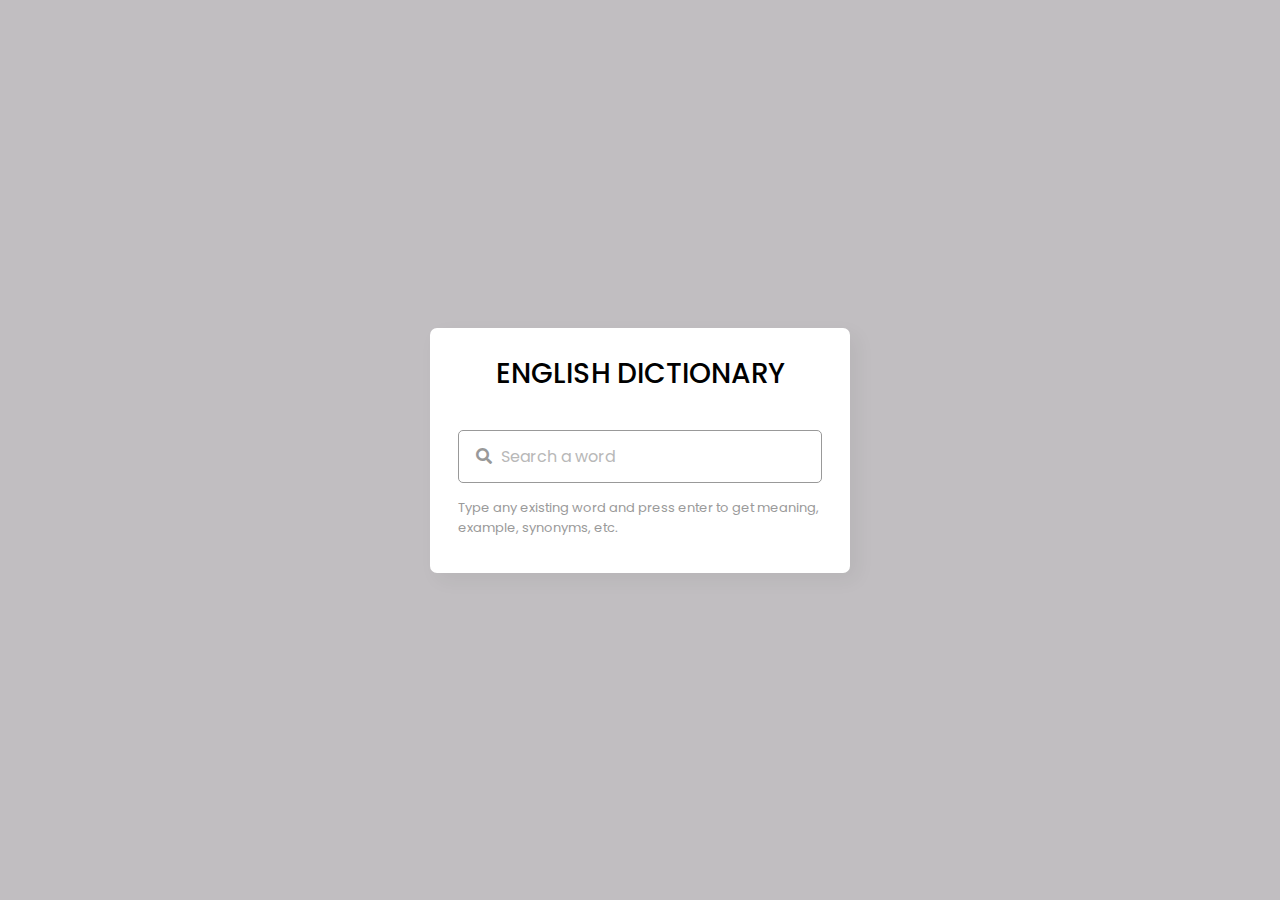
<file: Dictionary app/index.html>
<!DOCTYPE html>

<html lang="en" dir="ltr">
  <head>
        <meta charset="utf-8">  
        <title>Dictionary App in JavaScript </title>
        <link rel="stylesheet" href="style.css">
        <meta name="viewport" content="width=device-width, initial-scale=1.0">
    <link rel="stylesheet" href="https://fonts.googleapis.com/icon?family=Material+Icons">
    <link rel="stylesheet" href="https://cdnjs.cloudflare.com/ajax/libs/font-awesome/5.15.3/css/all.min.css"/>
  </head>

  <body>
    <div class="wrapper">
      <header>ENGLISH DICTIONARY  </header>
      <div class="search">
        <input type="text" placeholder="Search a word" required spellcheck="false">
        <i class="fas fa-search"></i>
        <span class="material-icons">close</span>
      </div>

      <p class="info-text"> Type any existing word and press enter to get meaning, example, synonyms, etc.</p>
      <ul>
        <li class="word">
          <div class="details">
            <p>__</p>
            <span>_ _</span>
          </div>
          <i class="fas fa-volume-up"></i>
        </li>


        <div class="content">
          <li class="meaning">
            <div class="details">
              <p>Meaning</p>
              <span>___</span>
            </div>
          </li>

          <li class="example">
            <div class="details">
              <p>Example</p>
              <span>___</span>
            </div>
          </li>

          <li class="synonyms">
            <div class="details">
              <p>Synonyms</p>
              <div class="list"></div>
            </div>
          </li>

        </div>
      </ul>
    </div>

    <script src="script.js"></script>

  </body>
</html>
</file>
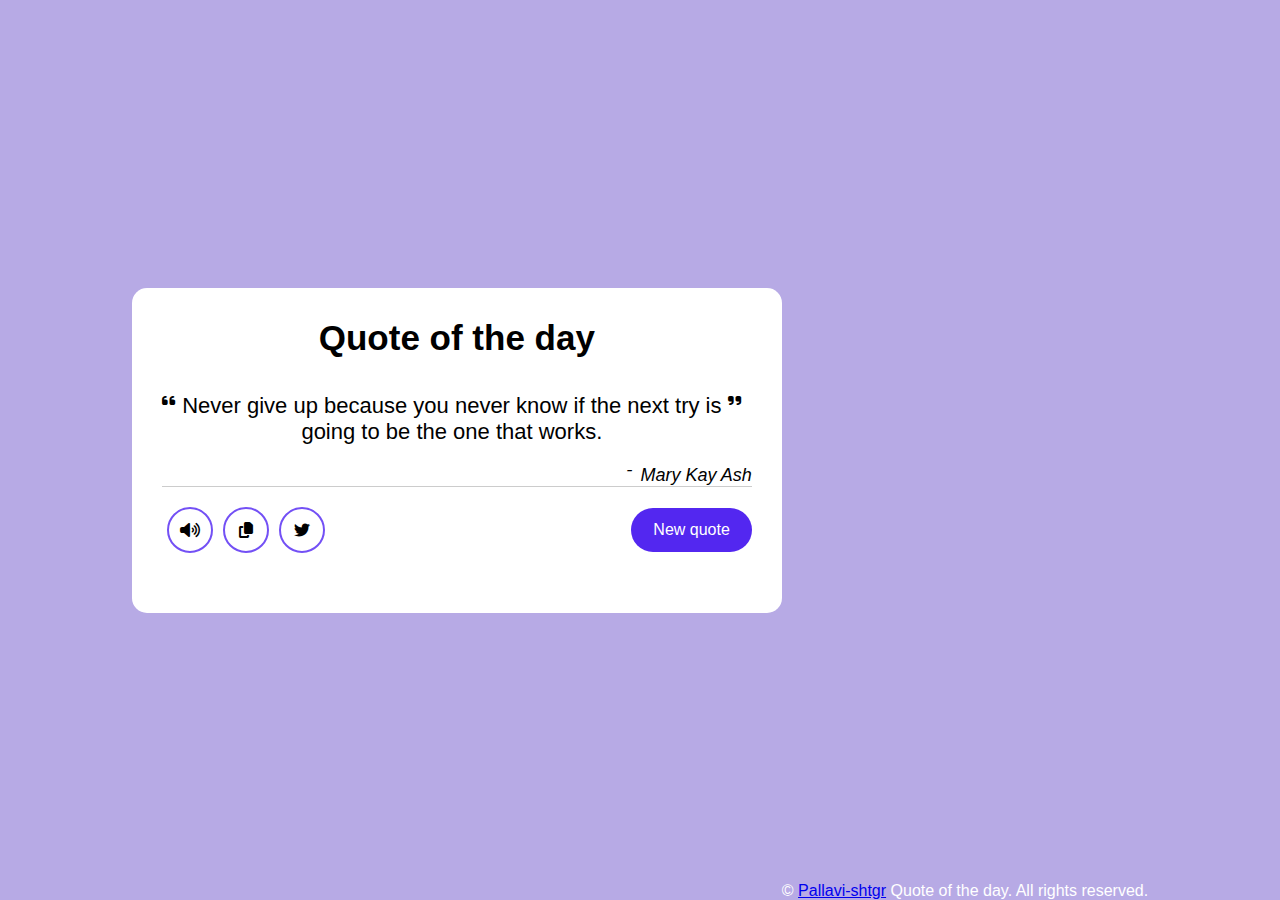
<file: quote generator/index.html>
<!DOCTYPE html>
<html lang="en">
<head>
    <meta charset="UTF-8">
    <meta name="viewport" content="width=device-width, initial-scale=1.0">
    <title>Random Quote Generator</title>
    <link rel="stylesheet" href="style.css"> <!-- Replace with your actual CSS file name -->

    <!-- Font awesome CDN link for icons -->
    <link rel="stylesheet" href="https://cdnjs.cloudflare.com/ajax/libs/font-awesome/6.5.1/css/all.min.css">
</head>
<body>
    <div class="wrapper">
        <header> Quote of the day </header>
        <div class="content">
            <div class="quote-area">
                <i class="fas fa-quote-left"></i>
                <p class="quote">Never give up because you never know if the next try is going to be the one that works.</p>
                <i class="fas fa-quote-right"></i>
            </div>
            <div class="author">
                <span>-</span>
                <span class="name">Mary Kay Ash</span>
            </div>
            <div class="buttons">
                <div class="features">
                    <ul>
                        <li class="sounds"><i class="fas fa-volume-up"></i></li>
                        <li class="copy"><i class="fas fa-copy"></i></li>
                        <li class="twitter"><i class="fab fa-twitter"></i></li>
                    </ul>
                    <button> New quote </button>
                </div>
            </div>
        </div>
    </div>
    <script src="script.js"></script>
</body>
<footer>
    <p>&copy; <a href="https://github.com/Pallavi-Shtgr"> Pallavi-shtgr</a> Quote of the day. All rights reserved. </p>
</footer>
</html>
</file>
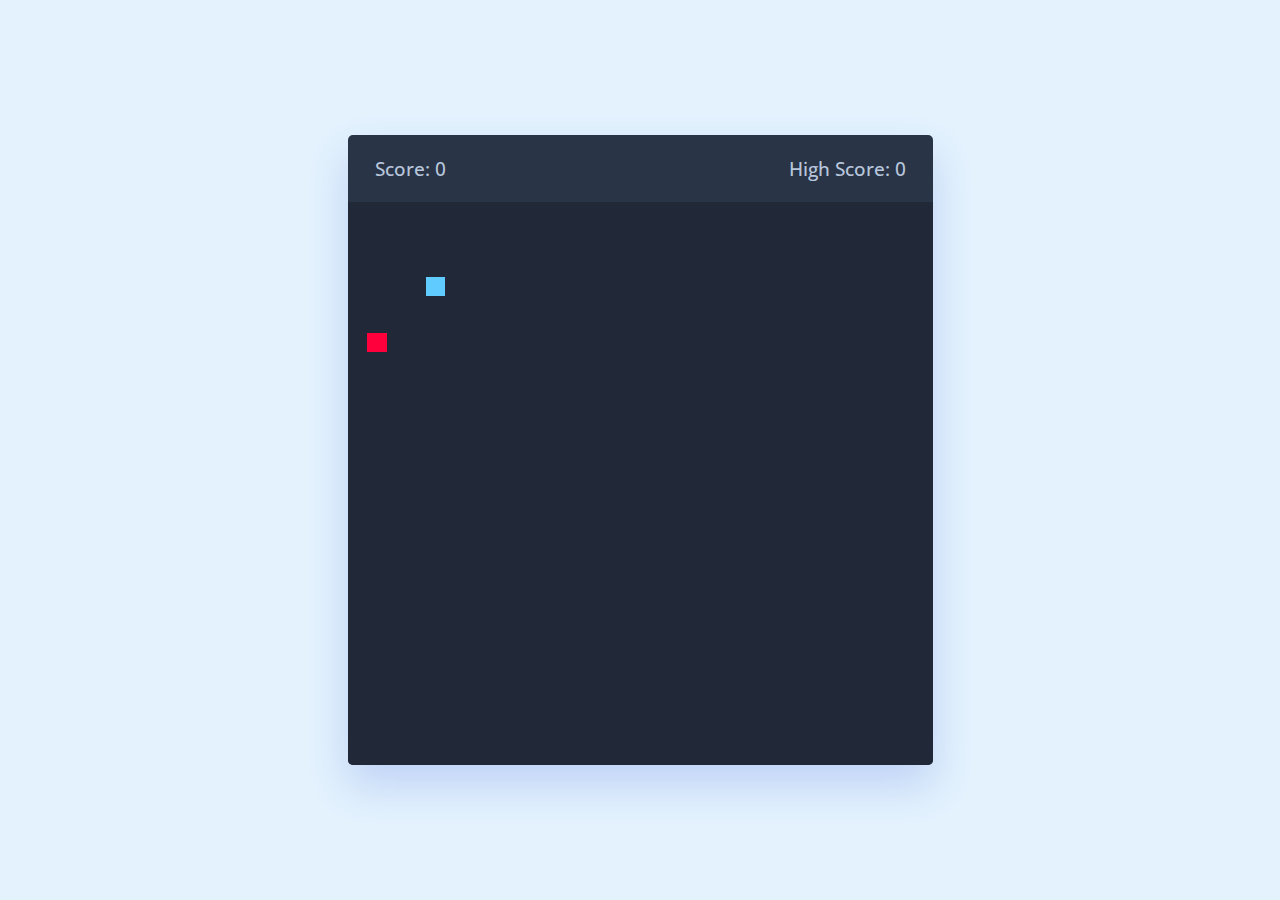
<file: snake game/index.html>
<!DOCTYPE html>
<html lang="en" dir="ltr">
  <head>
    <meta charset="utf-8">
    <title>Snake Game JavaScript</title>
    <link rel="stylesheet" href="style.css">
    <meta name="viewport" content="width=device-width, initial-scale=1.0">
    <link rel="stylesheet" href="https://cdnjs.cloudflare.com/ajax/libs/font-awesome/6.3.0/css/all.min.css">
    <script src="script.js" defer></script>
  </head>
  
  <body>
    <div class="wrapper">
        <div class="game-details">
          <span class="score">Score: 0</span>
          <span class="high-score">High Score: 0</span>
        </div>
        <div class="play-board"></div>
        <div class="controls">
          <i data-key="ArrowLeft" class="fa-solid fa-arrow-left-long"></i>
          <i data-key="ArrowUp" class="fa-solid fa-arrow-up-long"></i>
          <i data-key="ArrowRight" class="fa-solid fa-arrow-right-long"></i>
          <i data-key="ArrowDown" class="fa-solid fa-arrow-down-long"></i>
        </div>
      </div>

  </body>
</html>
</file>
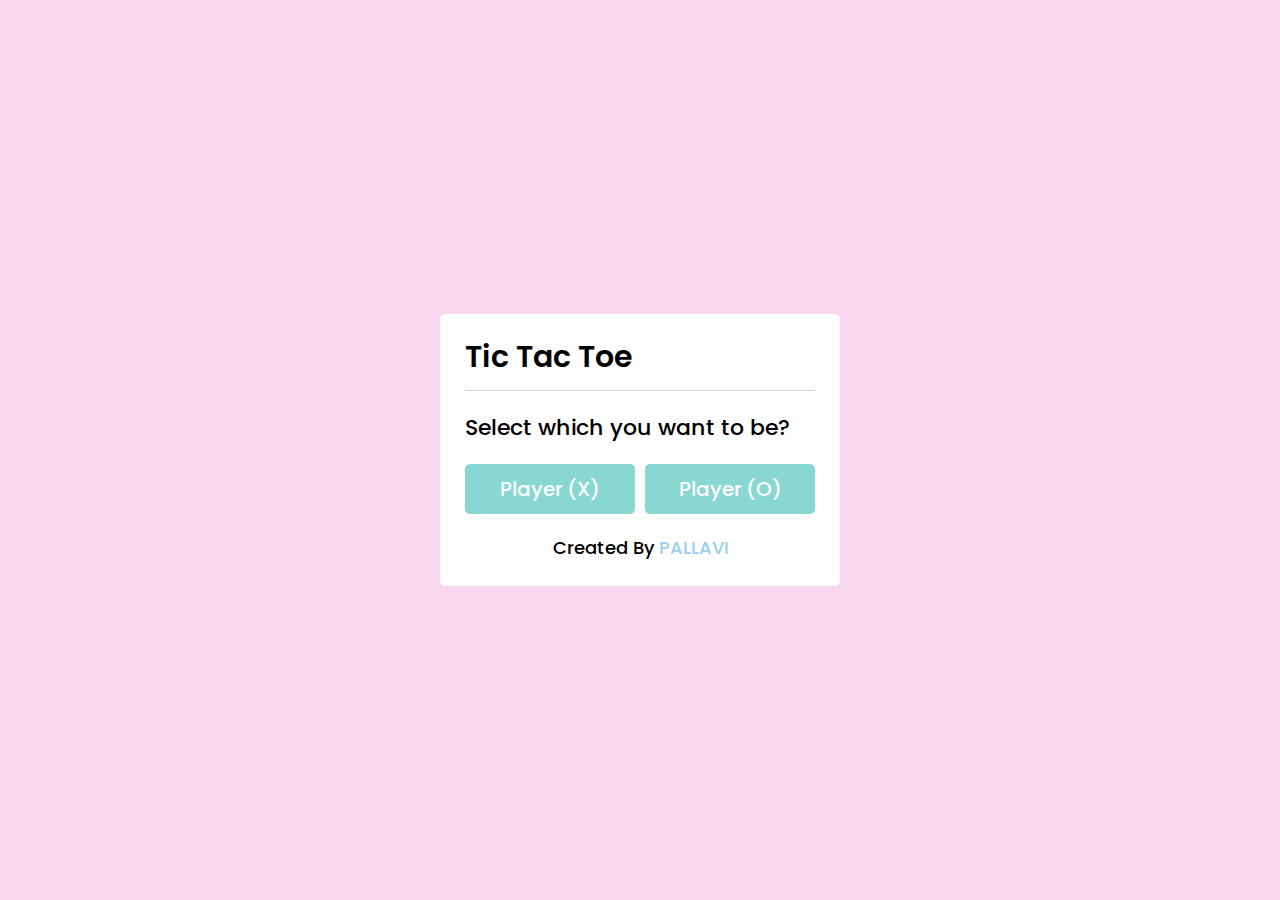
<file: Tictactoe/index.html>
<!DOCTYPE html>
<html lang="en">
<head>
    <meta charset="UTF-8">
    <title>Tic Tac Toe Game</title>
    <link rel="stylesheet" href="style.css">
    <link rel="stylesheet" href="https://cdnjs.cloudflare.com/ajax/libs/font-awesome/5.15.3/css/all.min.css"/>
</head>
<body>

  <div class="select-box">
    <header>Tic Tac Toe</header>
    <div class="content">
      <div class="title">Select which you want to be?</div>
      <div class="options">
        <button class="playerX">Player (X)</button>
        <button class="playerO">Player (O)</button>
      </div>
      <div class="credit">Created By <a href="https://github.com/Pallavi-Shtgr" target="_blank">PALLAVI </a></div>
    </div>
  </div> 

  <div class="play-board">
    <div class="details">
      <div class="players">
        <span class="Xturn">X's Turn</span>
        <span class="Oturn">O's Turn</span>
        <div class="slider"></div>
      </div>
    </div>

    <div class="play-area">
      <section>
        <span class="box1"></span>
        <span class="box2"></span>
        <span class="box3"></span>
      </section>
      <section>
        <span class="box4"></span>
        <span class="box5"></span>
        <span class="box6"></span>
      </section>

      <section>
        <span class="box7"></span>
        <span class="box8"></span>
        <span class="box9"></span>
      </section>
    </div>
  </div>

  <div class="result-box">
    <div class="won-text"></div>
    <div class="btn"><button>Replay</button></div>
  </div>

  <script src="script.js"></script>

</body>
</html>
</file>
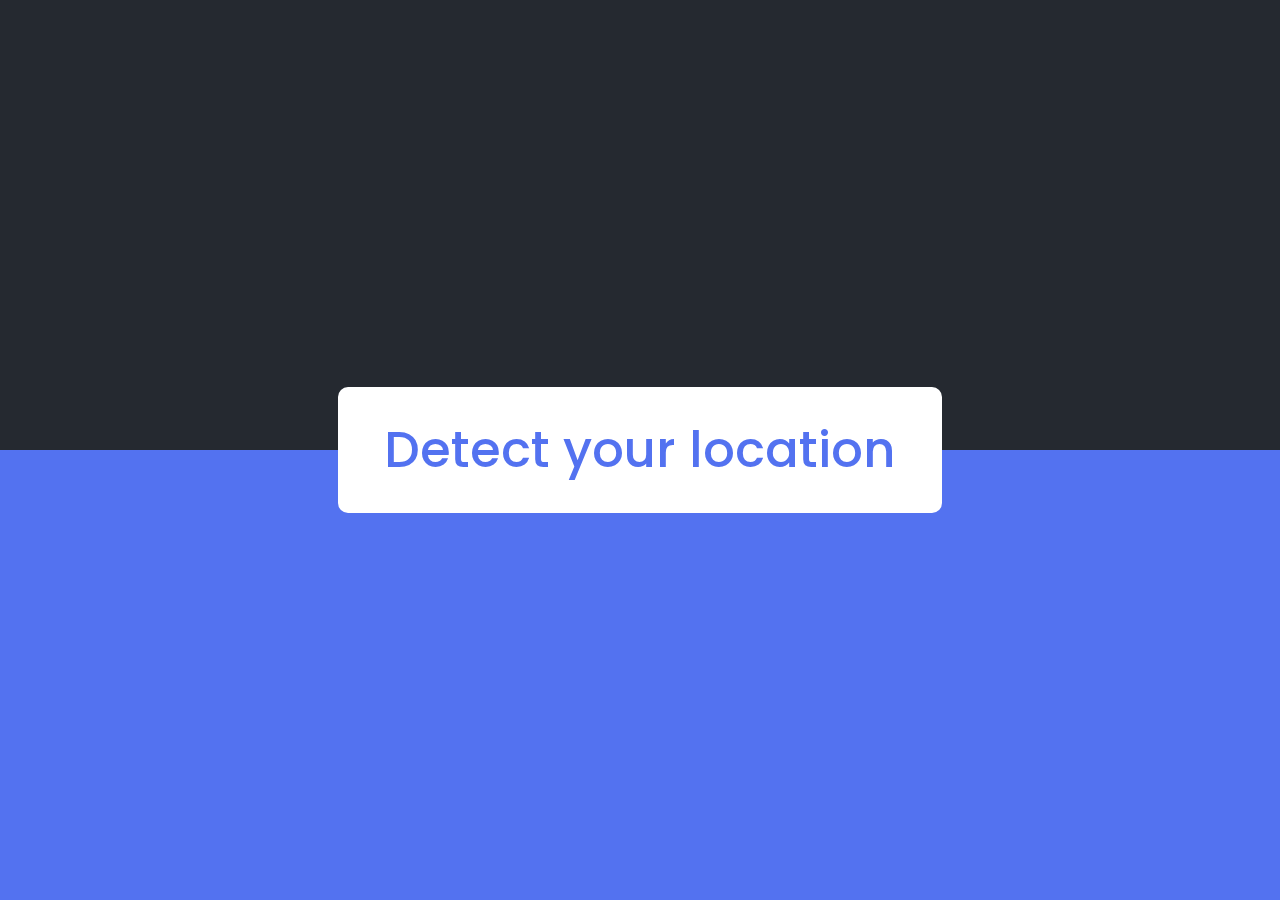
<file: user location detect/index.html>
<!DOCTYPE html>
<html lang="en">
<head>
    <meta charset="UTF-8">
    <meta name="viewport" content="width=device-width, initial-scale=1.0">
    <title>USER LOCATION DETECT </title>
    <link rel="stylesheet" href="style.css" class="">
</head>
<body>
    <button> Detect your location </button>
    <script src="script.js"> </script>
</body>
</html>
</file>
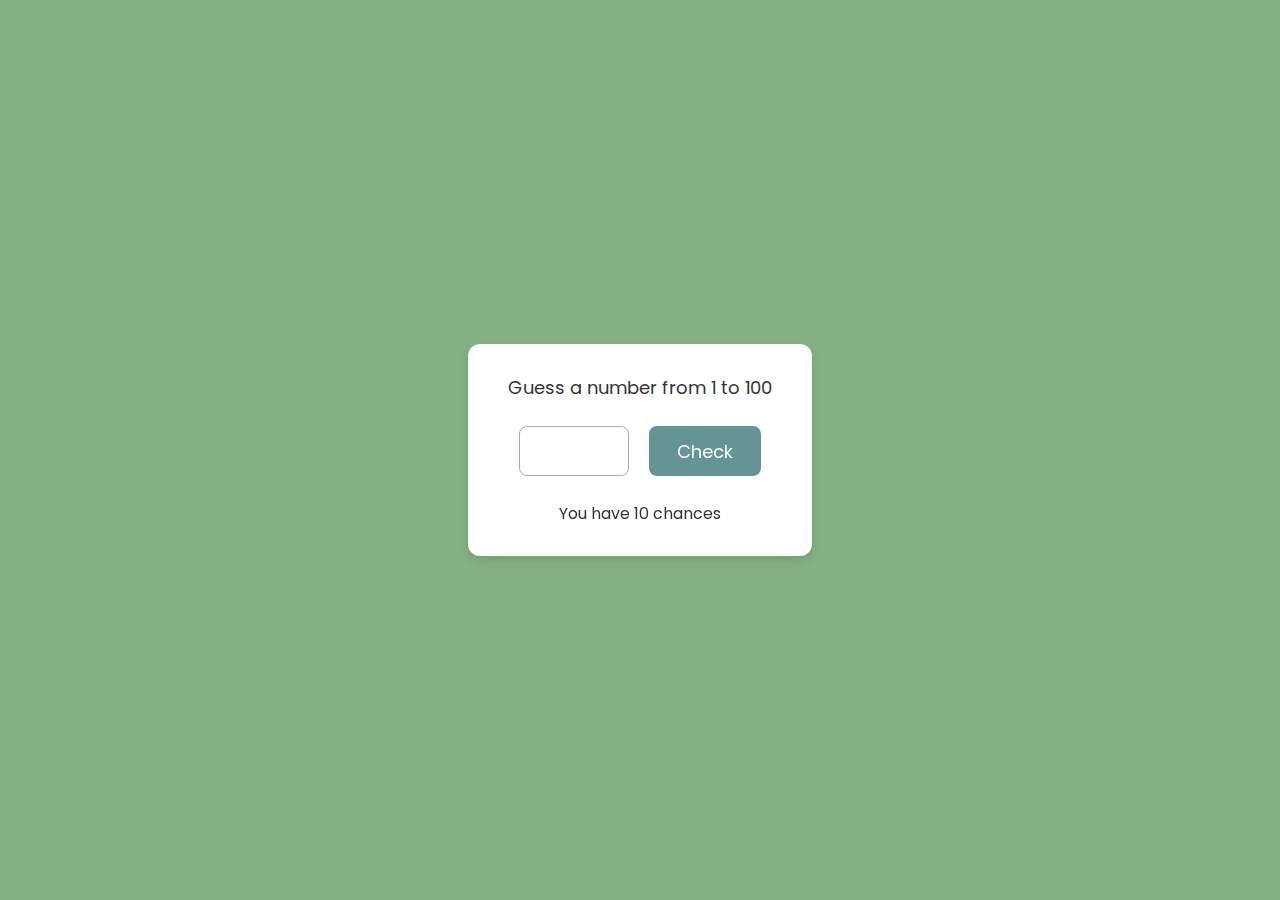
<file: word game/index.html>
<!DOCTYPE html>
<html lang="en">
  <head>
    <meta charset="UTF-8" />
    <meta http-equiv="X-UA-Compatible" content="IE=edge" />
    <meta name="viewport" content="width=device-width, initial-scale=1.0" />
    <title>Game in HTML CSS & JavaScript</title>
    <link rel="stylesheet" href="style.css" />
  </head>
  <body>
    <div class="wrapper">
      <header>Guess a number from 1 to 100</header>
      <p class="guess"></p>
      <div class="input-field">
        <input type="number" />
        <button>Check</button>
      </div>
      <p>You have <span class="chances">10</span> chances</p>
    </div>

    <script src="script.js" defer></script>
  </body>
</html>
</file>
<file: Dictionary app/style.css>
@import url('https://fonts.googleapis.com/css2?family=Poppins:wght@400;500;600;700&display=swap');
*{
  margin: 0;
  padding: 0;
  box-sizing: border-box;
  font-family: 'Poppins', sans-serif;

}


body{
  display: flex;
  align-items: center;
  justify-content: center;
  min-height: 100vh;
  background: #c1bec1;
}

::selection{
  color: #fff;
  background: #4D59FB;
}

.wrapper{
  width: 420px;
  border-radius: 7px;
  background: #fff;
  padding: 25px 28px 45px;
  box-shadow: 7px 7px 20px rgba(0, 0, 0, 0.05);
}

.wrapper header{
  font-size: 28px;
  font-weight: 500;
  text-align: center;
}

.wrapper .search{
  position: relative;
  margin: 35px 0 18px;
}

.search input{
  height: 53px;
  width: 100%;
  outline: none;
  font-size: 16px;
  border-radius: 5px;
  padding: 0 42px;
  border: 1px solid #999;
}

.search input:focus{
  padding: 0 41px;
  border: 2px solid #4D59FB;
}

.search input::placeholder{
  color: #B8B8B8;
}

.search :where(i, span){
  position: absolute;
  top: 50%;
  color: #999;
  transform: translateY(-50%);
}

.search i{
  left: 18px;
  pointer-events: none;
  font-size: 16px;
}

.search input:focus ~ i{
  color: #4D59FB;
}

.search span{
  right: 15px;
  cursor: pointer;
  font-size: 18px;
  display: none;
}

.search input:valid ~ span{
  display: block;
}

.wrapper .info-text{
  font-size: 13px;
  color: #9A9A9A;
  margin: -3px 0 -10px;
}

.wrapper.active .info-text{
  display: none;
}

.info-text span{
  font-weight: 500;
}

.wrapper ul{
  height: 0;
  opacity: 0;
  padding-right: 1px;
  overflow-y: hidden;
  transition: all 0.2s ease;
}

.wrapper.active ul{
  opacity: 1;
  height: 303px;
}

.wrapper ul li{
  display: flex;
  list-style: none;
  margin-bottom: 14px;
  align-items: center;
  padding-bottom: 17px;
  border-bottom: 1px solid #D9D9D9;
  justify-content: space-between;
}

ul li:last-child{
  margin-bottom: 0;
  border-bottom: 0;
  padding-bottom: 0;
}

ul .word p{
  font-size: 22px;
  font-weight: 500;
}

ul .word span{
  font-size: 12px;
  color: #989898;
}

ul .word i{
  color: #999;
  font-size: 15px;
  cursor: pointer;
}

ul .content{
  max-height: 215px;
  overflow-y: auto;
}

ul .content::-webkit-scrollbar{
  width: 0px;
}

.content li .details{
  padding-left: 10px;
  border-radius: 4px 0 0 4px;
  border-left: 3px solid #4D59FB;
}

.content li p{
  font-size: 17px;
  font-weight: 500;
}

.content li span{
  font-size: 15px;
  color: #7E7E7E;
}

.content .synonyms .list{
  display: flex;
  flex-wrap: wrap;
}

.content .synonyms span{
  cursor: pointer;
  margin-right: 5px;
  text-decoration: underline;
}
</file>
<file: quote generator/style.css>
@import url('https://fonts.googleapis.com/css2?family=Roboto:ital,wght@0,100;0,300;0,400;0,500;0,700;0,900;1,100;1,300;1,400;1,500;1,700;1,900&display=swap');

* {
    margin: 0;
    padding: 0;
    box-sizing: border-box;
    font-family: 'Poppins', sans-serif;
}

body {
    display: flex;
    align-items: center;
    justify-content: center;
    min-height: 100vh;
    background: #b7aae5;
}

.wrapper {
    width: 650px;
    background: #fff;
    border-radius: 15px;
    padding: 30px 30px 25px;
}

.wrapper header {
    font-size: 35px;
    font-weight: 600;
    text-align: center;
}

.wrapper .content {
    margin: 35px 0;
}

.content .quote-area {
    display: flex;
    justify-content: center;
}

.quote-area i {
    font-size: 15px;
}

.quote-area:first-child {
    margin: 3px 10px 0 0;
}

.quote-area:last-child {
    display: flex;
    align-items: flex-end;
    margin: 0 0 3px 10px;
}

.quote-area .quote {
    font-size: 22px;
    text-align: center;
    word-break: break-all;
}

.content .author {
    display: flex;
    font-size: 18px;
    font-style: italic;
    margin-top: 20px;
    justify-content: flex-end;
}

.author span:first-child {
    margin: -7px 5px 0 0;
    font-family: monospace;
}

.wrapper .buttons {
    border-top: 1px solid #ccc;
}

.buttons .features {
    display: flex;
    align-items: center;
    margin-top: 20px;
    justify-content: space-between;
}

.features ul {
    display: flex;
}

.features ul li {
    list-style: none;
    margin: 0 5px;
    height: 46px;
    width: 46px;
    display: flex;
    cursor: pointer;
    align-items: center;
    justify-content: center;
    border-radius: 50%;
    border: 2px solid #7350f5;
    transform: all 0.3s ease; /* Corrected 'all' to 'all' and added 's' to '0.3' */
}

.features ul li:hover {
    color: #fff;
    background: #5327f0;
}

.features button {
    border: none;
    outline: none;
    background: #5327f0;
    color: #fff;
    cursor: pointer;
    font-size: 16px;
    padding: 13px 22px;
    border-radius: 30px;
}

button.loading {
    opacity: 0.7;
    pointer-events: none;
}

footer {
    text-align: center;
    justify-content: center;
    color: #fff; /* Adjust the text color as needed */
    margin-top: auto; /* This will push the footer to the bottom of the quote box */
}
</file>
<file: snake game/style.css>
/* Import Google font */
@import url('https://fonts.googleapis.com/css2?family=Open+Sans:wght@400;500;600;700&display=swap');
* {
  margin: 0;
  padding: 0;
  box-sizing: border-box;
  font-family: 'Open Sans', sans-serif;
}
body {
  display: flex;
  align-items: center;
  justify-content: center;
  min-height: 100vh;
  background: #E3F2FD;
}
.wrapper {
  width: 65vmin;
  height: 70vmin;
  display: flex;
  overflow: hidden;
  flex-direction: column;
  justify-content: center;
  border-radius: 5px;
  background: #293447;
  box-shadow: 0 20px 40px rgba(52, 87, 220, 0.2);
}
.game-details {
    color: #B8C6DC;
    font-weight: 500;
    font-size: 1.2rem;
    padding: 20px 27px;
    display: flex;
    justify-content: space-between;
  }
  .play-board {
    height: 100%;
    width: 100%;
    display: grid;
    background: #212837;
    grid-template: repeat(30, 1fr) / repeat(30, 1fr);
  }
  .play-board .food {
    background: #FF003D;
  }
  .play-board .head {
    background: #60CBFF;
  }
  
  .controls {
    display: none;
    justify-content: space-between;
  }
  .controls i {
    padding: 25px 0;
    text-align: center;
    font-size: 1.3rem;
    color: #B8C6DC;
    width: calc(100% / 4);
    cursor: pointer;
    border-right: 1px solid #171B26;
  }
  
  @media screen and (max-width: 800px) {
    .wrapper {
      width: 90vmin;
      height: 115vmin;
    }
    .game-details {
      font-size: 1rem;
      padding: 15px 27px;
    }
    .controls {
      display: flex;
    }
    .controls i {
      padding: 15px 0;
      font-size: 1rem;
    }
  }
</file>
<file: Tictactoe/style.css>
@import url('https://fonts.googleapis.com/css2?family=Poppins:wght@200;300;400;500;600;700&display=swap');
  *{
    margin: 0;
    padding: 0;
    box-sizing: border-box;
    font-family: 'Poppins', sans-serif;
  }

  ::selection{
    color: #f1e9e9;
    background:#ebc0dc;
  }

  body
  {
    background:#f7d6ee;
  }

  .select-box, .play-board, .result-box{
    position: absolute;
    top: 50%;
    left: 50%;
    transform: translate(-50%, -50%);
    transition: all 0.3s ease;
  }

  .select-box{
    background: #fff;
    padding: 20px 25px 25px;
    border-radius: 5px;
    max-width: 400px;
    width: 100%;
  }
  
  .select-box.hide{
    opacity: 0;
    pointer-events: none;
  }
  .select-box header{
    font-size: 30px;
    font-weight: 600;
    padding-bottom: 10px;
    border-bottom: 1px solid lightgrey;
  }
  .select-box .title{
    font-size: 22px;
    font-weight: 500;
    margin: 20px 0;
  }
  .select-box .options{
    display: flex;
    width: 100%;
  }
  .options button{
    width: 100%;
    font-size: 20px;
    font-weight: 500;
    padding: 10px 0;
    border: none;
    background: #89d7d2;
    border-radius: 5px;
    color: #fff;
    outline: none;
    cursor: pointer;
    transition: all 0.3s ease;
  }

  .options button:hover,
  .btn button:hover{
    transform: scale(0.96);
  }

  .options button.playerX{
    margin-right: 5px;
  }

  .options button.playerO{
    margin-left: 5px;
  }

  .select-box .credit{
    text-align: center;
    margin-top: 20px;
    font-size: 18px;
    font-weight: 500;
  }

  .select-box .credit a{
    color: #99d0ec;
    text-decoration: none;
  }
  .select-box .credit a:hover{
    text-decoration: underline;
  }

  .play-board{
    opacity: 0;
    pointer-events: none;
    transform: translate(-50%, -50%) scale(0.9);
  }

  .play-board.show{
    opacity: 1;
    pointer-events: auto;
    transform: translate(-50%, -50%) scale(1);
  }

  .play-board .details{
    padding: 7px;
    border-radius: 5px;
    background: #fff;
  }

  .play-board .players{
    width: 100%;
    display: flex;
    position: relative;
    justify-content: space-between;
  }

  .players span{
    position: relative;
    z-index: 2;
    color: #94c3db;
    font-size: 20px;
    font-weight: 500;
    padding: 10px 0;
    width: 100%;
    text-align: center;
    cursor: default;
    user-select: none;
    transition: all 0.3 ease;
  }
  
  .players.active span:first-child{
    color: #fff;
  }

  .players.active span:last-child{
    color: #56baed;
  }
  .players span:first-child{
    color: #fff;
  }
  .players .slider{
    position: absolute;
    top: 0;
    left: 0;
    width: 50%;
    height: 100%;
    background: #56dbed;
    border-radius: 5px;
    transition: all 0.3s ease;
  }
  .players.active .slider{
    left: 50%;
  }
  .players.active span:first-child{
    color: #94eaef;
  }
  .players.active span:nth-child(2){
    color: #fff;
  }

  .players.active .slider{
    left: 50%;
  }

  .play-area{
    margin-top: 20px;
  }

  .play-area section{
    display: flex;
    margin-bottom: 1px;
  }

  .play-area section span{
    display: block;
    height: 90px;
    width: 90px;
    margin: 2px;
    color: #000000;
    font-size: 40px;
    line-height: 80px;
    text-align: center;
    border-radius: 5px;
    background: #fff;
  }


  .result-box{
    padding: 25px 20px;
    border-radius: 5px;
    max-width: 400px;
    width: 100%;
    opacity: 0;
    text-align: center;
    background: #fff;
    pointer-events: none;
    transform: translate(-50%, -50%) scale(0.9);
  }

  .result-box.show{
    opacity: 1;
    pointer-events: auto;
    transform: translate(-50%, -50%) scale(1);
  }
  .result-box .won-text{
    font-size: 30px;
    font-weight: 500;
    display: flex;
    justify-content: center;
  }
  
  .result-box .won-text p{
    font-weight: 600;
    margin: 0 5px;
  }
  .result-box .btn{
    width: 100%;
    margin-top: 25px;
    display: flex;
    justify-content: center;
  }
  .btn button{
    font-size: 18px;
    font-weight: 500;
    padding: 8px 20px;
    border: none;
    background: #170101;
    border-radius: 5px;
    color: #fff;
    outline: none;
    cursor: pointer;
    transition: all 0.3s ease;
  }
</file>
<file: user location detect/style.css>
@import url('https://fonts.googleapis.com/css2?family=Poppins:ital,wght@0,200;0,300;0,400;0,600;0,800;1,100;1,200;1,600;1,700&display=swap');

* {
    padding: 0;
    margin: 0;
    box-sizing: border-box;
    font-family: 'Poppins', sans-serif;
}

body {
    display: flex;
    align-items: center;
    justify-content: center;
    min-height: 100vh; /* Changed to vh */
    background: linear-gradient(#252930 50%, #5372F0 50%);
}

button {
    font-size: 50px;
    padding: 25px 46px;
    background: #fff;
    border: none;
    outline: none;
    border-radius: 10px;
    font-weight: 500;
    color: #5372F0;
    cursor: pointer;
}
</file>
<file: word game/style.css>
/* Import Google font - Poppins */
@import url("https://fonts.googleapis.com/css2?family=Poppins:wght@200;300;400;500;600;700&display=swap");
* {
  margin: 0;
  padding: 0;
  box-sizing: border-box;
  font-family: "Poppins", sans-serif;
}

body {
  min-height: 100vh;
  display: flex;
  align-items: center;
  justify-content: center;
  background: #84b184;
}
 .wrapper {
  padding: 30px 40px;
  border-radius: 12px;
  background: #fff;
  text-align: center;
  box-shadow: 0 5px 10px rgba(0, 0, 0, 0.1);
}
.wrapper header {
  font-size: 18px;
  font-weight: 400;
  color: #333;
}
.wrapper p {
  color: #333;
}
.wrapper .input-field {
  display: flex;
  justify-content: center;
  gap: 20px;
  margin: 25px 0;
}
.input-field input,
.input-field button {
  height: 50px;
  width: calc(100% / 2 - 20px);
  outline: none;
  padding: 0 20px;
  border-radius: 8px;
  font-size: 18px;
}
.input-field input {
  text-align: center;
  color: #655e5e;
  width: 110px;
  border: 1px solid #aaa;
}
input::-webkit-inner-spin-button,
input::-webkit-outer-spin-button {
  display: none;
}
.input-field input:disabled {
  cursor: not-allowed;
}
.input-field button {
  border: none;
  background: #659494;
  color: #fff;
  cursor: pointer;
  transition: 0.3s;
}
.input-field button:active {
  transform: scale(0.97);
}
</file>
